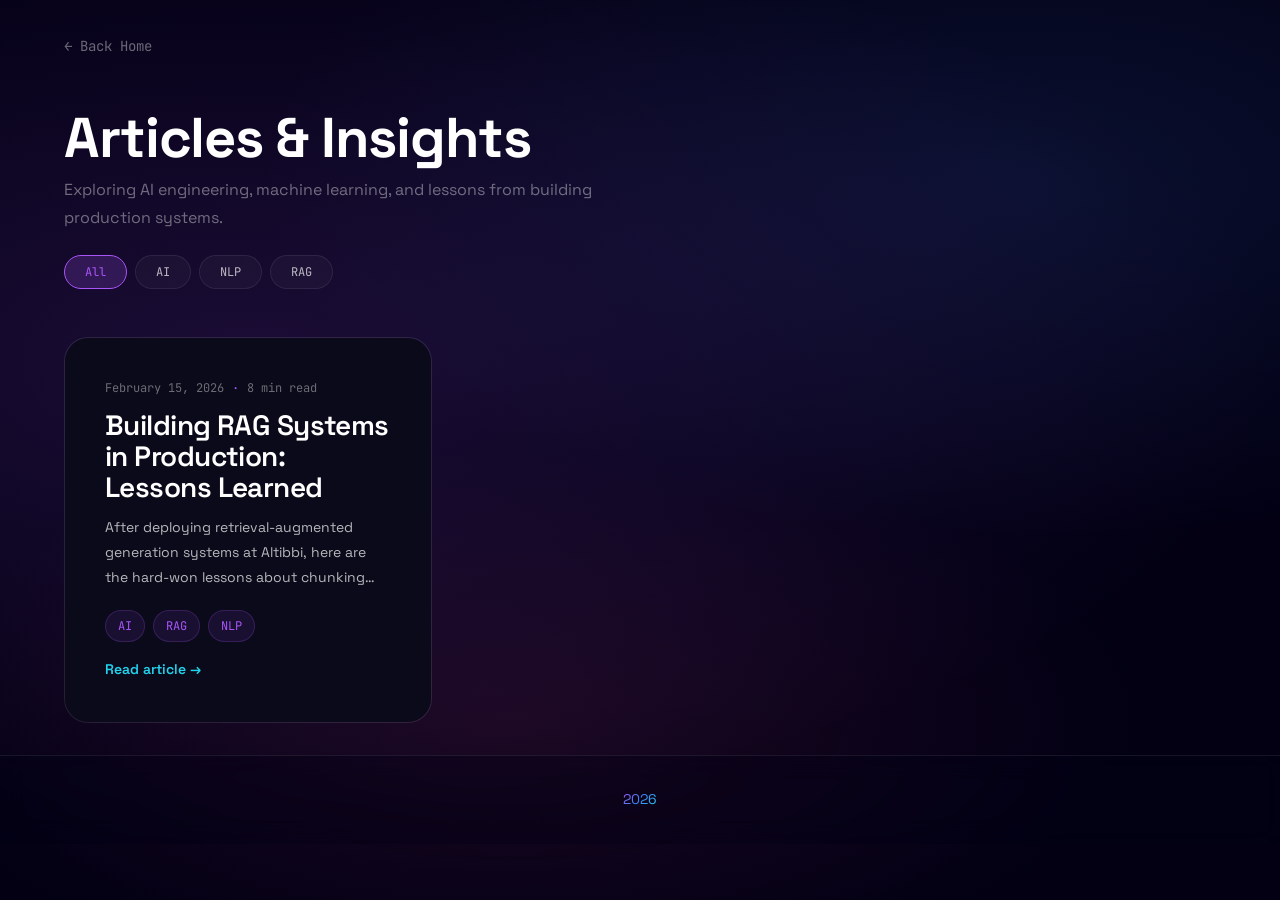
<file: blogs.html>
<!DOCTYPE html>
<html lang="en">
<head>
  <meta charset="UTF-8">
  <meta name="viewport" content="width=device-width, initial-scale=1.0">
  <meta name="description" content="Blog · Ezzaldeen Hamdan — Thoughts on AI engineering, machine learning, and software development.">
  <meta name="theme-color" content="#09090b">
  <title>Blog | Ezzaldeen Hamdan</title>
  <link rel="stylesheet" href="styles.css">
</head>
<body>
  <section id="particle-container"></section>

  <header style="visibility: hidden;">
  </header>

  <main>
    <section id="blog-hero">
      <div class="container">
                <a href="index.html" class="blog-back-link">&larr; Back Home</a>

        <h1 class="blog-page-title">Articles & Insights</h1>
        <p class="blog-page-subtitle">Exploring AI engineering, machine learning, and lessons from building production systems.</p>
        
        <div class="blog-filters" id="blog-filters">
          <button class="blog-filter-btn active" data-filter="all">All</button>
          <!-- Filter buttons populated by JS based on available tags -->
        </div>
      </div>
    </section>

    <section id="blog-listing">
      <div class="container">
        <div class="blog-grid" id="blog-grid">
          <!-- Blog cards populated by JS -->
        </div>
        <p class="blog-empty" id="blog-empty" style="display:none;">No articles found for this filter.</p>
      </div>
    </section>
  </main>

  <footer>
    <p><span id="year"></span></p>
  </footer>

  <script src="blog-data.js"></script>
  <script src="blog.js"></script>
  <script src="script.js"></script>
</body>
</html>
</file>
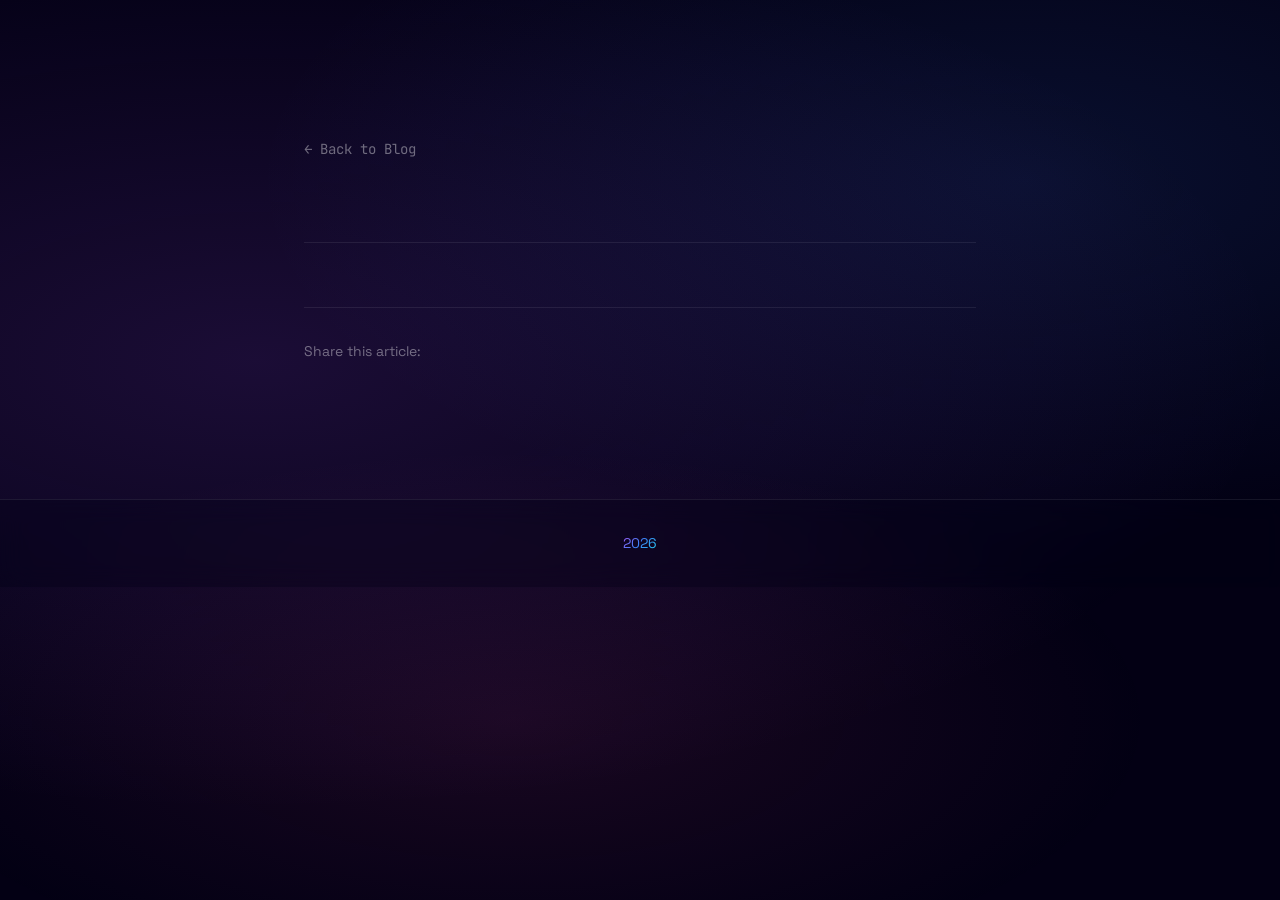
<file: blogs/blog.html>
<!DOCTYPE html>
<html lang="en">
<head>
  <meta charset="UTF-8">
  <meta name="viewport" content="width=device-width, initial-scale=1.0">
  <meta name="theme-color" content="#09090b">
  <title>Blog Post | Ezzaldeen Hamdan</title>
  <link rel="stylesheet" href="../styles.css">
</head>
<body>
  <main>
    <article id="blog-article">
      <div class="container blog-article-container">
        <a href="../blogs.html" class="blog-back-link">&larr; Back to Blog</a>

        <div class="blog-article-header" id="blog-article-header">
          <!-- Populated by JS: title, meta, tags -->
        </div>

        <div class="blog-article-body" id="blog-article-body">
          <!-- Populated by JS: content -->
        </div>

        <div class="blog-article-footer">
          <div class="blog-share">
            <span class="blog-share-label">Share this article:</span>
            <div class="blog-share-links" id="blog-share-links">
              <!-- Populated by JS -->
            </div>
          </div>
        </div>
      </div>
    </article>
  </main>

  <footer>
    <p><span id="year"></span></p>
  </footer>

  <script src="../blog.js"></script>
  <script src="../script.js"></script>
</body>
</html>
</file>
<file: styles.css>
@import url('https://fonts.googleapis.com/css2?family=Space+Grotesk:wght@300;400;500;600;700&family=JetBrains+Mono:wght@400;500&display=swap');

:root {
  --color-void: #030014;
  --color-deep: #0a0a1a;
  --color-surface: rgba(15, 15, 35, 0.6);
  --color-glass: rgba(255, 255, 255, 0.03);
  --color-glass-border: rgba(255, 255, 255, 0.08);
  --neon-purple: #a855f7;
  --neon-blue: #3b82f6;
  --neon-cyan: #22d3ee;
  --neon-pink: #ec4899;
  --neon-green: #10b981;
  --gradient-hero: linear-gradient(135deg, var(--neon-purple), var(--neon-blue), var(--neon-cyan));
  --gradient-card: linear-gradient(135deg, rgba(168, 85, 247, 0.1), rgba(59, 130, 246, 0.1));
  --gradient-glow: radial-gradient(circle at center, rgba(168, 85, 247, 0.3), transparent 70%);
  --text-primary: #ffffff;
  --text-secondary: rgba(255, 255, 255, 0.7);
  --text-muted: rgba(255, 255, 255, 0.4);
  --font-main: 'Space Grotesk', -apple-system, sans-serif;
  --font-mono: 'JetBrains Mono', monospace;
  --text-hero: clamp(2.5rem, 10vw, 6rem);
  --text-xl: clamp(2rem, 5vw, 3.5rem);
  --text-lg: clamp(1.25rem, 3vw, 1.75rem);
  --text-base: 1rem;
  --text-sm: 0.875rem;
  --text-xs: 0.75rem;
  --section-padding: clamp(5rem, 15vh, 10rem);
  --container-width: 1400px;
  --gap: clamp(1rem, 3vw, 2rem);
}

*,
*::before,
*::after {
  box-sizing: border-box;
  margin: 0;
  padding: 0;
}

html {
  scroll-behavior: smooth;
  scroll-padding-top: 120px;
}

body {
  font-family: var(--font-main);
  font-size: var(--text-base);
  line-height: 1.7;
  color: var(--text-primary);
  background: var(--color-void);
  overflow-x: hidden;
  cursor: default;
}

::selection {
  background: var(--neon-purple);
  color: white;
}

::-webkit-scrollbar {
  width: 8px;
}

::-webkit-scrollbar-track {
  background: var(--color-void);
}

::-webkit-scrollbar-thumb {
  background: linear-gradient(var(--neon-purple), var(--neon-blue));
  border-radius: 10px;
}

body::before {
  content: '';
  position: fixed;
  top: 0;
  left: 0;
  width: 100%;
  height: 100%;
  background: 
    radial-gradient(ellipse 80% 50% at 20% 40%, rgba(168, 85, 247, 0.15), transparent),
    radial-gradient(ellipse 60% 40% at 80% 20%, rgba(59, 130, 246, 0.12), transparent),
    radial-gradient(ellipse 50% 30% at 40% 80%, rgba(236, 72, 153, 0.1), transparent);
  pointer-events: none;
  z-index: -1;
  animation: nebula 20s ease-in-out infinite alternate;
}

@keyframes nebula {
  0% { opacity: 1; transform: scale(1) rotate(0deg); }
  100% { opacity: 0.8; transform: scale(1.1) rotate(3deg); }
}

#particle-container {
  position: fixed;
  top: 0;
  left: 0;
  width: 100%;
  height: 100%;
  z-index: -1;
  pointer-events: none;
}

.spanParticle {
  position: absolute;
  width: 4px;
  height: 4px;
  background: white;
  border-radius: 50%;
  box-shadow: 0 0 0 4px rgba(255, 255, 255, 0.1),
              0 0 0 8px rgba(255, 255, 255, 0.1), 
              0 0 20px rgba(255, 255, 255, 1);
  opacity: 0;
  z-index: 1;
  will-change: transform, opacity;
}

.spanParticle::before {
  content: "";
  position: absolute;
  top: 50%;
  transform: translateY(-50%);
  width: 300px;
  height: 1px;
  background: linear-gradient(90deg, currentColor, transparent);
}

@keyframes animateParticle {
  0% {
    transform: rotate(315deg) translateX(0);
    opacity: 0;
  }
  15% { opacity: 0.2; }
  25% { opacity: 0.5; }
  40% { opacity: 1; }
  65% { opacity: 0.5; }
  75% { opacity: 0.2; }
  85% { opacity: 0; }
  100% {
    transform: rotate(315deg) translateX(-1000px);
  }
}

h1, h2, h3, h4, h5, h6 {
  font-weight: 600;
  line-height: 1.1;
  letter-spacing: -0.02em;
}

a {
  color: inherit;
  text-decoration: none;
  transition: all 0.3s cubic-bezier(0.4, 0, 0.2, 1);
}

ul { list-style: none; }
img { display: block; max-width: 100%; }

.container {
  width: 100%;
  max-width: var(--container-width);
  margin: 0 auto;
  padding: 0 clamp(1.5rem, 5vw, 4rem);
}

section {
  position: relative;
  padding: var(--section-padding) 0;
}

header {
  position: fixed;
  top: 0;
  left: 0;
  right: 0;
  z-index: 1000;
  padding: 1.5rem 0;
  transition: padding 0.5s cubic-bezier(0.4, 0, 0.2, 1);
}

header::before {
  content: '';
  position: absolute;
  top: 0;
  left: 0;
  right: 0;
  bottom: 0;
  background: rgba(3, 0, 20, 0.3);
  backdrop-filter: blur(12px);
  -webkit-backdrop-filter: blur(12px);
  border-bottom: 1px solid var(--color-glass-border);
  opacity: 0;
  z-index: -1;
  transition: all 0.5s cubic-bezier(0.4, 0, 0.2, 1);
}

header.scrolled {
  padding: 1rem 0;
}

header.scrolled::before {
  opacity: 1;
}

nav {
  max-width: var(--container-width);
  margin: 0 auto;
  padding: 0 clamp(1.5rem, 5vw, 4rem);
  display: flex;
  justify-content: center;
  gap: 3rem;
}

.nav-link {
  position: relative;
  font-size: var(--text-sm);
  font-weight: 500;
  color: var(--text-secondary);
  padding: 0.5rem 0;
  overflow: hidden;
}

.nav-link::before {
  content: '';
  position: absolute;
  bottom: 0;
  left: 50%;
  width: 0;
  height: 2px;
  background: var(--gradient-hero);
  transition: all 0.4s cubic-bezier(0.4, 0, 0.2, 1);
  transform: translateX(-50%);
}

.nav-link:hover,
.nav-link.active {
  color: var(--text-primary);
}

.nav-link:hover::before,
.nav-link.active::before {
  width: 100%;
}

.nav-link::after {
  content: attr(data-text);
  position: absolute;
  top: 0;
  left: 0;
  width: 100%;
  padding: 0.5rem 0;
  background: var(--gradient-hero);
  -webkit-background-clip: text;
  background-clip: text;
  -webkit-text-fill-color: transparent;
  clip-path: inset(100% 0 0 0);
  transition: clip-path 0.4s cubic-bezier(0.4, 0, 0.2, 1);
}

.nav-link:hover::after {
  clip-path: inset(0 0 0 0);
}

main {
  position: relative;
}

#hero {
  min-height: 100vh;
  display: flex;
  align-items: center;
  justify-content: center;
  position: relative;
  overflow: hidden;
}

#hero::before {
  content: '';
  position: absolute;
  width: 600px;
  height: 600px;
  border-radius: 50%;
  background: radial-gradient(circle, rgba(168, 85, 247, 0.4), transparent 70%);
  top: 10%;
  left: -10%;
  filter: blur(60px);
  animation: float 8s ease-in-out infinite;
}

#hero::after {
  content: '';
  position: absolute;
  width: 500px;
  height: 500px;
  border-radius: 50%;
  background: radial-gradient(circle, rgba(59, 130, 246, 0.3), transparent 70%);
  bottom: 10%;
  right: -5%;
  filter: blur(60px);
  animation: float 10s ease-in-out infinite reverse;
}

@keyframes float {
  0%, 100% { transform: translate(0, 0) scale(1); }
  33% { transform: translate(30px, -30px) scale(1.05); }
  66% { transform: translate(-20px, 20px) scale(0.95); }
}

.hero-content {
  position: relative;
  z-index: 1;
  text-align: center;
  max-width: 1000px;
  width: 100%;
  padding: 0 2rem;
}

.hero-name {
  font-size: var(--text-hero);
  font-weight: 700;
  background: var(--gradient-hero);
  -webkit-background-clip: text;
  background-clip: text;
  -webkit-text-fill-color: transparent;
  background-size: 200% auto;
  animation: gradient-shift 4s ease infinite;
  margin-bottom: 1rem;
  filter: drop-shadow(0 0 30px rgba(168, 85, 247, 0.3));
}

@keyframes gradient-shift {
  0%, 100% { background-position: 0% center; }
  50% { background-position: 100% center; }
}

.hero-title {
  font-size: var(--text-lg);
  font-weight: 400;
  color: var(--text-secondary);
  margin-bottom: 0.5rem;
  letter-spacing: 0.1em;
  text-transform: uppercase;
}

.hero-tagline {
  font-size: var(--text-base);
  color: var(--text-muted);
  max-width: 700px;
  margin: 0 auto 3rem;
}

.hero-meta {
  display: flex;
  align-items: center;
  justify-content: center;
  gap: 1.5rem;
  flex-wrap: wrap;
  margin-bottom: 4rem;
}

.location {
  font-size: var(--text-sm);
  color: var(--text-muted);
  display: flex;
  align-items: center;
  gap: 0.5rem;
}

.location::before {
  content: '📍';
  font-size: 1rem;
}

.meta-divider {
  width: 1px;
  height: 24px;
  background: linear-gradient(transparent, var(--text-muted), transparent);
}

.btn {
  display: inline-flex;
  align-items: center;
  gap: 0.75rem;
  padding: 0.875rem 2rem;
  font-size: var(--text-sm);
  font-weight: 600;
  border-radius: 100px;
  position: relative;
  overflow: hidden;
  transition: all 0.4s cubic-bezier(0.4, 0, 0.2, 1);
}

.btn::before {
  content: '';
  position: absolute;
  inset: 0;
  background: var(--gradient-hero);
  opacity: 0;
  transition: opacity 0.4s;
}

.btn-primary {
  background: var(--gradient-hero);
  color: white;
  box-shadow: 0 0 30px rgba(168, 85, 247, 0.4);
}

.btn-primary:hover {
  transform: translateY(-3px) scale(1.02);
  box-shadow: 0 0 50px rgba(168, 85, 247, 0.6);
}

.btn-secondary {
  background: var(--color-glass);
  border: 1px solid var(--color-glass-border);
  color: var(--text-primary);
  backdrop-filter: blur(10px);
}

.btn-secondary:hover {
  background: rgba(255, 255, 255, 0.1);
  border-color: var(--neon-purple);
  transform: translateY(-3px);
  box-shadow: 0 0 30px rgba(168, 85, 247, 0.2);
}

.btn .icon {
  width: 18px;
  height: 18px;
  filter: invert(1);
}

.hero-cards-wrapper {
  width: 100%;
  display: flex;
  justify-content: center;
}

.highlights {
  display: grid;
  grid-template-columns: repeat(3, 1fr);
  gap: 1.5rem;
  width: 100%;
  max-width: 800px;
  margin: 0 auto;
}

.highlight-card h3 {
  position: relative;
  font-size: var(--text-sm);
  font-weight: 600;
  margin-bottom: 0.5rem;
  color: var(--text-primary);
}

.highlight-card:hover h3 {
  background: var(--gradient-hero);
  -webkit-background-clip: text;
  background-clip: text;
  -webkit-text-fill-color: transparent;
}

.highlight-card p {
  position: relative;
  font-size: var(--text-xs);
  color: var(--text-muted);
}

.section-label {
  display: inline-block;
  font-family: var(--font-mono);
  font-size: var(--text-xs);
  font-weight: 500;
  text-transform: uppercase;
  letter-spacing: 0.2em;
  background: var(--gradient-hero);
  -webkit-background-clip: text;
  background-clip: text;
  -webkit-text-fill-color: transparent;
  margin-bottom: 1rem;
  position: relative;
  padding-left: 2rem;
}

.section-label::before {
  content: '';
  position: absolute;
  left: 0;
  top: 50%;
  width: 1.25rem;
  height: 2px;
  background: var(--gradient-hero);
  transform: translateY(-50%);
}

.section-title {
  font-size: var(--text-xl);
  font-weight: 700;
  margin-bottom: 4rem;
  color: var(--text-primary);
}

#experience {
  position: relative;
}

#experience::before {
  content: '';
  position: absolute;
  left: 50%;
  top: 120px;
  bottom: 0;
  width: 2px;
  background: linear-gradient(
    180deg,
    transparent 0%,
    rgba(168, 85, 247, 0.6) 15%,
    rgba(59, 130, 246, 0.6) 50%,
    transparent 100%
  );
  transform: translateX(-50%);
  box-shadow: 0 0 15px rgba(168, 85, 247, 0.3);
}

.experience-list {
  display: flex;
  flex-direction: column;
  gap: 2rem;
  position: relative;
  max-width: 900px;
  width: 100%;
  margin: 0 auto;
}

.experience-card {
  display: flex;
  flex-direction: column;
}

.experience-content {
  display: none;
}

.experience-header {
  display: flex;
  justify-content: space-between;
  align-items: flex-start;
  gap: 1rem;
  margin-bottom: 0.5rem;
  flex-wrap: wrap;
}

.card-top-section {
  display: flex;
  gap: 2rem;
  align-items: flex-start;
}

.card-header-info {
  flex: 1;
}

.experience-card .achievements,
.education-primary .edu-highlights {
  margin-top: 1.5rem;
  width: 100%;
}

.experience-card h3 {
  font-size: var(--text-lg);
  font-weight: 600;
  color: var(--text-primary);
}

.experience-company {
  font-size: var(--text-base);
  color: var(--text-secondary);
  margin-top: 0.25rem;
  font-weight: 500;
}

.experience-period {
  font-family: var(--font-mono);
  font-size: var(--text-xs);
  color: var(--text-muted);
  padding: 0.5rem 1rem;
  background: var(--color-glass);
  border: 1px solid var(--color-glass-border);
  border-radius: 100px;
}

.tech-tags {
  display: flex;
  flex-wrap: wrap;
  gap: 0.5rem;
  margin-bottom: 1.5rem;
}

.tech-tag {
  font-family: var(--font-mono);
  font-size: var(--text-xs);
  padding: 0.4rem 0.875rem;
  background: rgba(168, 85, 247, 0.1);
  border: 1px solid rgba(168, 85, 247, 0.2);
  border-radius: 100px;
  color: var(--neon-purple);
  transition: all 0.3s;
}

.tech-tag:hover {
  background: rgba(168, 85, 247, 0.2);
  box-shadow: 0 0 20px rgba(168, 85, 247, 0.3);
}

.achievements {
  display: flex;
  flex-direction: column;
  gap: 0.75rem;
}

.experience-description {
  margin-top: 1.5rem;
  width: 100%;
  font-size: var(--text-sm);
  color: var(--text-secondary);
  line-height: 1.7;
  text-align: justify;
}

.achievements li {
  position: relative;
  padding-left: 1.5rem;
  font-size: var(--text-sm);
  color: var(--text-secondary);
}

.achievements li::before {
  content: '→';
  position: absolute;
  left: 0;
  color: var(--neon-purple);
  font-weight: bold;
}

#projects {
  position: relative;
}

.projects-carousel {
  position: relative;
}

.carousel-controls {
  position: absolute;
  top: -5rem;
  right: 0;
  display: flex;
  gap: 0.75rem;
}

.carousel-btn {
  width: 44px;
  height: 44px;
  display: grid;
  place-items: center;
  border-radius: 12px;
  background: var(--color-glass);
  border: 1px solid var(--color-glass-border);
  color: var(--text-primary);
  font-size: 1.5rem;
  transition: all 0.3s;
  cursor: pointer;
}

.carousel-btn:hover {
  background: rgba(255, 255, 255, 0.1);
  border-color: rgba(168, 85, 247, 0.4);
  box-shadow: 0 0 20px rgba(168, 85, 247, 0.2);
  transform: translateY(-2px);
}

.carousel-track {
  display: flex;
  gap: 2rem;
  overflow-x: auto;
  scroll-snap-type: x mandatory;
  padding: 3rem 1rem;
  scrollbar-width: none;
}

.carousel-track::-webkit-scrollbar {
  display: none;
}

.project-card,
.experience-card,
.education-primary {
  position: relative;
  padding: 2.5rem;
  background: var(--color-glass);
  backdrop-filter: blur(20px);
  -webkit-backdrop-filter: blur(20px);
  border: 1px solid var(--color-glass-border);
  border-radius: 24px;
  overflow: visible;
  transition: all 0.5s cubic-bezier(0.4, 0, 0.2, 1);
}

.project-card {
  display: flex;
  flex-direction: column;
  scroll-snap-align: start;
  flex: 0 0 calc((100% - 4rem) / 3);
}

.project-badge {
  position: absolute;
  top: 0;
  right: 1.5rem;
  transform: translateY(-50%);
  display: inline-flex;
  align-items: center;
  gap: 0.5rem;
  padding: 0.4rem 0.75rem;
  border-radius: 999px;
  background: rgba(3, 0, 20, 0.7);
  border: 1px solid rgba(168, 85, 247, 0.3);
  font-family: var(--font-mono);
  font-size: var(--text-xs);
  color: var(--text-primary);
  backdrop-filter: blur(10px);
  -webkit-backdrop-filter: blur(10px);
  box-shadow: 0 0 20px rgba(168, 85, 247, 0.2);
  z-index: 2;
}

.project-badge img {
  width: 20px;
  height: 20px;
  object-fit: contain;
}

.project-card::before,
.experience-card::before,
.education-primary::before {
  content: '';
  position: absolute;
  inset: -2px;
  background: var(--gradient-hero);
  border-radius: 26px;
  opacity: 0;
  z-index: -1;
  transition: opacity 0.5s;
}

.project-card::after,
.experience-card::after,
.education-primary::after {
  content: '';
  position: absolute;
  inset: 0;
  background: var(--color-deep);
  border-radius: 24px;
  z-index: -1;
}

.project-card:hover,
.experience-card:hover,
.education-primary:hover {
  transform: translateY(-5px) rotateX(2deg);
  box-shadow: 0 20px 40px -10px rgba(168, 85, 247, 0.3);
}

.project-card:hover::before,
.experience-card:hover::before,
.education-primary:hover::before {
  opacity: 1;
  animation: rotate-gradient 3s linear infinite;
}

@keyframes rotate-gradient {
  0% { filter: hue-rotate(0deg); }
  100% { filter: hue-rotate(360deg); }
}

.project-header {
  display: flex;
  justify-content: space-between;
  align-items: flex-start;
  gap: 1rem;
  margin-bottom: 1rem;
}

.project-card h3 {
  font-size: var(--text-lg);
  font-weight: 600;
  color: var(--text-primary);
  transition: all 0.3s;
}

.project-card:hover h3,
.experience-card:hover h3,
.education-primary:hover h3 {
  background: var(--gradient-hero);
  -webkit-background-clip: text;
  background-clip: text;
  -webkit-text-fill-color: transparent;
}

.project-links {
  display: flex;
  gap: 0.5rem;
}

.project-link {
  width: 40px;
  height: 40px;
  display: flex;
  align-items: center;
  justify-content: center;
  background: var(--color-glass);
  border: 1px solid var(--color-glass-border);
  border-radius: 12px;
  transition: all 0.3s;
}

.project-link:hover {
  background: var(--neon-purple);
  border-color: var(--neon-purple);
  transform: scale(1.1);
  box-shadow: 0 0 20px rgba(168, 85, 247, 0.5);
}

.project-link img {
  width: 18px;
  height: 18px;
  filter: invert(1);
}

.project-description {
  font-size: var(--text-sm);
  color: var(--text-secondary);
  flex: 1;
  margin-bottom: 1.5rem;
  line-height: 1.8;
}

.tech-stack {
  display: flex;
  flex-wrap: wrap;
  gap: 0.5rem;
}

.tech-stack span {
  font-family: var(--font-mono);
  font-size: var(--text-xs);
  padding: 0.4rem 0.75rem;
  background: rgba(59, 130, 246, 0.1);
  border: 1px solid rgba(59, 130, 246, 0.2);
  border-radius: 6px;
  color: var(--neon-blue);
}

#education {
  position: relative;
}

.education-layout {
  display: flex;
  flex-direction: column;
  gap: 3rem;
}

.education-primary {
  display: flex;
  flex-direction: column;
  position: relative;
  max-width: 900px;
  width: 100%;
  margin: 0 auto;
}

.edu-icon {
  font-size: 4rem;
  line-height: 1;
  filter: drop-shadow(0 0 20px rgba(168, 85, 247, 0.5));
}

.company-logo {
  width: 80px;
  height: 80px;
  object-fit: contain;
  filter: drop-shadow(0 0 10px rgba(168, 85, 247, 0.3));
  border-radius: 8px;
}

.edu-content {
  flex: 1;
}

.edu-content h3 {
  font-size: var(--text-lg);
  font-weight: 600;
  margin-bottom: 0.5rem;
}

.edu-institution {
  font-size: var(--text-base);
  color: var(--text-secondary);
  margin-top: 0.25rem;
  font-weight: 500;
}

.edu-meta {
  display: flex;
  gap: 0.75rem;
  flex-wrap: wrap;
  margin-bottom: 1.5rem;
}

.edu-badge {
  font-family: var(--font-mono);
  font-size: var(--text-xs);
  padding: 0.5rem 1rem;
  background: var(--color-glass);
  border: 1px solid var(--color-glass-border);
  border-radius: 100px;
  color: var(--text-secondary);
}

.edu-badge.highlight {
  background: linear-gradient(135deg, rgba(16, 185, 129, 0.2), rgba(34, 211, 238, 0.2));
  border-color: rgba(16, 185, 129, 0.3);
  color: var(--neon-green);
  font-weight: 600;
}

.edu-highlights {
  display: flex;
  flex-direction: column;
  gap: 0.5rem;
}

.edu-highlights li {
  position: relative;
  padding-left: 1.5rem;
  font-size: var(--text-sm);
  color: var(--text-secondary);
}

.edu-highlights li::before {
  content: '→';
  position: absolute;
  left: 0;
  color: var(--neon-purple);
  font-weight: bold;
}

.certifications-section {
  padding: 0 1rem;
}

.certifications-label {
  display: inline-block;
  font-family: var(--font-mono);
  font-size: var(--text-xs);
  font-weight: 500;
  text-transform: uppercase;
  letter-spacing: 0.2em;
  background: var(--gradient-hero);
  -webkit-background-clip: text;
  background-clip: text;
  -webkit-text-fill-color: transparent;
  margin-bottom: 1.5rem;
  position: relative;
}

.certifications-grid {
  display: grid;
  grid-template-columns: repeat(4, 1fr);
  gap: 1rem;
}

.cert-card,
.highlight-card {
  padding: 1.5rem;
  background: var(--color-glass);
  backdrop-filter: blur(20px);
  -webkit-backdrop-filter: blur(20px);
  border: 1px solid var(--color-glass-border);
  border-radius: 16px;
  transition: all 0.4s cubic-bezier(0.4, 0, 0.2, 1);
  position: relative;
  overflow: hidden;
}

.cert-card::before,
.highlight-card::before {
  content: '';
  position: absolute;
  top: 0;
  left: 0;
  right: 0;
  height: 3px;
  background: var(--gradient-hero);
  transform: scaleX(0);
  transform-origin: left;
  transition: transform 0.4s;
}

.cert-card:hover,
.highlight-card:hover {
  transform: translateY(-5px);
  border-color: rgba(168, 85, 247, 0.3);
}

.cert-card:hover::before,
.highlight-card:hover::before {
  transform: scaleX(1);
}

.cert-header {
  display: flex;
  justify-content: space-between;
  align-items: center;
  gap: 1rem;
}

.cert-card h4 {
  font-size: var(--text-sm);
  font-weight: 600;
  color: var(--text-primary);
  line-height: 1.2;
  margin: 0;
}

.cert-card:hover h4 {
  background: var(--gradient-hero);
  -webkit-background-clip: text;
  background-clip: text;
  -webkit-text-fill-color: transparent;
}

.cert-issuer {
  font-size: var(--text-xs);
  color: var(--text-muted);
  margin-bottom: 0.5rem;
  margin-top: -0.25rem;
}

.cert-year {
  font-family: var(--font-mono);
  font-size: var(--text-xs);
  color: var(--text-muted);
  padding: 0.25rem 0.75rem;
  background: var(--color-glass);
  border: 1px solid var(--color-glass-border);
  border-radius: 100px;
}

.cert-description {
  font-size: var(--text-xs);
  color: var(--text-secondary);
  margin-top: 0.5rem;
  line-height: 1.5;
  display: -webkit-box;
  -webkit-line-clamp: 2;
  -webkit-box-orient: vertical;
  overflow: hidden;
}

#cta {
  position: relative;
  padding: var(--section-padding) 0;
  overflow: hidden;
}

.cta-content {
  position: relative;
  text-align: center;
  max-width: 700px;
  margin: 0 auto;
  padding: 4rem;
  background: var(--color-glass);
  backdrop-filter: blur(30px);
  -webkit-backdrop-filter: blur(30px);
  border: 1px solid var(--color-glass-border);
  border-radius: 32px;
}

.cta-content h2 {
  font-size: var(--text-xl);
  font-weight: 700;
  background: var(--gradient-hero);
  -webkit-background-clip: text;
  background-clip: text;
  -webkit-text-fill-color: transparent;
  margin-bottom: 1rem;
}

.cta-content > p {
  font-size: var(--text-base);
  color: var(--text-secondary);
  margin-bottom: 2.5rem;
}

.cta-links {
  display: flex;
  justify-content: center;
  gap: 1rem;
}

.cta-btn {
  display: inline-flex;
  align-items: center;
  gap: 0.75rem;
  padding: 1rem 1rem;
  font-size: var(--text-sm);
  font-weight: 600;
  border-radius: 100px;
  background: var(--color-glass);
  border: 1px solid var(--color-glass-border);
  transition: all 0.4s cubic-bezier(0.4, 0, 0.2, 1);
}

.cta-btn:hover {
  background: rgba(255, 255, 255, 0.1);
  transform: translateY(-3px);
  box-shadow: 0 20px 40px -10px rgba(0, 0, 0, 0.5);
}

.cta-btn.primary {
  background: var(--gradient-hero);
  border: none;
  color: white;
  box-shadow: 0 0 40px rgba(168, 85, 247, 0.4);
}

.cta-btn.primary:hover {
  box-shadow: 0 0 60px rgba(168, 85, 247, 0.6);
  transform: translateY(-5px) scale(1.02);
}

.cta-btn img {
  width: 18px;
  height: 18px;
  filter: invert(1);
}

footer {
  padding: 2rem;
  text-align: center;
  border-top: 1px solid var(--color-glass-border);
  background: rgba(3, 0, 20, 0.3);
  backdrop-filter: blur(12px);
  -webkit-backdrop-filter: blur(12px);
}

footer p {
  font-size: var(--text-sm);
  color: var(--text-muted);
}

footer span {
  background: var(--gradient-hero);
  -webkit-background-clip: text;
  background-clip: text;
  -webkit-text-fill-color: transparent;
}

.fade-in {
  opacity: 0;
  transform: translateY(40px);
  transition: opacity 0.8s cubic-bezier(0.4, 0, 0.2, 1), transform 0.8s cubic-bezier(0.4, 0, 0.2, 1);
  transition-delay: 0s;
}

.fade-in.visible {
  opacity: 1;
  transform: translateY(0);
}

/* ──────────────────────────────────────
   Blog — Listing Page
   ────────────────────────────────────── */
/*

/* Simplified blog header (blogs.html only) */
.blog-header {
  position: relative;
  padding: 1.5rem 0;
}

.blog-header::before {
  display: none;
}

.blog-nav {
  max-width: var(--container-width);
  margin: 0 auto;
  padding: 0 clamp(1.5rem, 5vw, 4rem);
  display: flex;
  justify-content: flex-start;
}

#blog-hero {
  padding-top: 2rem;
  padding-bottom: 1.5rem;
}

.blog-page-title {
  font-size: var(--text-xl);
  font-weight: 700;
  color: var(--text-primary);
  margin-bottom: 0.5rem;
}

.blog-page-subtitle {
  font-size: var(--text-base);
  color: var(--text-muted);
  max-width: 600px;
  margin-bottom: 1.5rem;
}

/* Filters */
.blog-filters {
  display: flex;
  flex-wrap: wrap;
  gap: 0.5rem;
  margin-bottom: 1rem;
}

.blog-filter-btn {
  font-family: var(--font-mono);
  font-size: var(--text-xs);
  padding: 0.5rem 1.25rem;
  border-radius: 100px;
  border: 1px solid var(--color-glass-border);
  background: var(--color-glass);
  color: var(--text-secondary);
  cursor: pointer;
  transition: all 0.3s;
}

.blog-filter-btn:hover {
  border-color: rgba(168, 85, 247, 0.4);
  color: var(--text-primary);
}

.blog-filter-btn.active {
  background: rgba(168, 85, 247, 0.2);
  border-color: var(--neon-purple);
  color: var(--neon-purple);
}

/* Blog Grid */
#blog-listing {
  padding-top: 0.5rem;
  padding-bottom: 2rem;
}

.blog-grid {
  display: grid;
  grid-template-columns: repeat(auto-fill, minmax(340px, 1fr));
  gap: 1.5rem;
}

.blog-preview-grid {
  display: grid;
  grid-template-columns: repeat(3, 1fr);
  gap: 2rem;
}

.blog-empty {
  text-align: center;
  color: var(--text-muted);
  font-size: var(--text-base);
  padding: 4rem 0;
}

/* Blog Card — Styled like Project Cards */
.blog-card {
  display: flex;
  flex-direction: column;
  position: relative;
  padding: 2.5rem;
  background: var(--color-glass);
  backdrop-filter: blur(20px);
  -webkit-backdrop-filter: blur(20px);
  border: 1px solid var(--color-glass-border);
  border-radius: 24px;
  overflow: visible;
  transition: all 0.5s cubic-bezier(0.4, 0, 0.2, 1);
  text-decoration: none;
}

.blog-card::before {
  content: '';
  position: absolute;
  inset: -2px;
  background: var(--gradient-hero);
  border-radius: 26px;
  opacity: 0;
  z-index: -1;
  transition: opacity 0.5s;
}

.blog-card::after {
  content: '';
  position: absolute;
  inset: 0;
  background: var(--color-deep);
  border-radius: 24px;
  z-index: -1;
}

.blog-card:hover {
  transform: translateY(-5px) rotateX(2deg);
  box-shadow: 0 20px 40px -10px rgba(168, 85, 247, 0.3);
}

.blog-card:hover::before {
  opacity: 1;
  animation: rotate-gradient 3s linear infinite;
}

.blog-card-inner {
  display: flex;
  flex-direction: column;
  height: 100%;
}

.blog-card-meta {
  font-family: var(--font-mono);
  font-size: var(--text-xs);
  color: var(--text-muted);
  display: flex;
  align-items: center;
  gap: 0.5rem;
  margin-bottom: 0.75rem;
}

.blog-card-dot {
  color: var(--neon-purple);
}

.blog-card-title {
  font-size: var(--text-lg);
  font-weight: 600;
  color: var(--text-primary);
  margin-bottom: 0.75rem;
  transition: all 0.3s;
}

.blog-card:hover .blog-card-title {
  background: var(--gradient-hero);
  -webkit-background-clip: text;
  background-clip: text;
  -webkit-text-fill-color: transparent;
}

.blog-card-excerpt {
  font-size: var(--text-sm);
  color: var(--text-secondary);
  line-height: 1.8;
  flex: 1;
  margin-bottom: 1.25rem;
  display: -webkit-box;
  -webkit-line-clamp: 3;
  -webkit-box-orient: vertical;
  overflow: hidden;
}

.blog-card-tags {
  display: flex;
  flex-wrap: wrap;
  gap: 0.5rem;
  margin-bottom: 1rem;
}

.blog-tag {
  font-family: var(--font-mono);
  font-size: var(--text-xs);
  padding: 0.3rem 0.75rem;
  background: rgba(168, 85, 247, 0.1);
  border: 1px solid rgba(168, 85, 247, 0.2);
  border-radius: 100px;
  color: var(--neon-purple);
}

.blog-card-read {
  font-size: var(--text-sm);
  font-weight: 600;
  color: var(--neon-cyan);
  transition: color 0.3s;
}

.blog-card:hover .blog-card-read {
  color: var(--text-primary);
}

/* Blog Preview CTA (homepage) */
.blog-preview-cta {
  text-align: center;
  margin-top: 3rem;
}

/* ──────────────────────────────────────
   Blog — Single Article
   ────────────────────────────────────── */

#blog-article {
  padding-top: calc(var(--section-padding));
  padding-bottom: var(--section-padding);
}

.blog-article-container {
  max-width: 800px;
  margin: 0 auto;
}

.blog-back-link {
  display: inline-flex;
  align-items: center;
  gap: 0.5rem;
  font-family: var(--font-mono);
  font-size: var(--text-sm);
  color: var(--text-muted);
  margin-bottom: 3rem;
  transition: color 0.3s;
}

.blog-back-link:hover {
  color: var(--neon-cyan);
}

.blog-article-header {
  margin-bottom: 3rem;
  padding-bottom: 2rem;
  border-bottom: 1px solid var(--color-glass-border);
}

.blog-article-tags {
  display: flex;
  flex-wrap: wrap;
  gap: 0.5rem;
  margin-bottom: 1.25rem;
}

.blog-article-title {
  font-size: var(--text-xl);
  font-weight: 700;
  color: var(--text-primary);
  margin-bottom: 1.25rem;
  line-height: 1.2;
}

.blog-article-meta {
  font-family: var(--font-mono);
  font-size: var(--text-sm);
  color: var(--text-muted);
  display: flex;
  align-items: center;
  gap: 0.5rem;
}

/* Article Body Typography */
.blog-article-body {
  font-size: var(--text-base);
  color: var(--text-secondary);
  line-height: 1.9;
}

.blog-article-body .blog-lead {
  font-size: 1.15rem;
  color: var(--text-primary);
  line-height: 1.8;
  margin-bottom: 2rem;
}

.blog-article-body h2 {
  font-size: var(--text-lg);
  color: var(--text-primary);
  margin: 2.5rem 0 1rem;
}

.blog-article-body h3 {
  font-size: 1.15rem;
  color: var(--text-primary);
  margin: 2rem 0 0.75rem;
}

.blog-article-body p {
  margin-bottom: 1.25rem;
}

.blog-article-body a {
  color: var(--neon-cyan);
  text-decoration: underline;
  text-underline-offset: 3px;
}

.blog-article-body a:hover {
  color: var(--neon-purple);
}

.blog-article-body ul,
.blog-article-body ol {
  margin: 1rem 0 1.5rem 1.5rem;
  display: flex;
  flex-direction: column;
  gap: 0.5rem;
}

.blog-article-body ul {
  list-style: none;
}

.blog-article-body ul li {
  position: relative;
  padding-left: 1.5rem;
}

.blog-article-body ul li::before {
  content: '→';
  position: absolute;
  left: 0;
  color: var(--neon-purple);
  font-weight: bold;
}

.blog-article-body ol {
  list-style: decimal;
  padding-left: 1.5rem;
}

.blog-article-body ol li {
  padding-left: 0.5rem;
}

.blog-article-body ol li::marker {
  color: var(--neon-purple);
  font-weight: 600;
}

.blog-article-body strong {
  color: var(--text-primary);
  font-weight: 600;
}

.blog-article-body em {
  color: var(--text-primary);
  font-style: italic;
}

.blog-article-body pre {
  background: rgba(15, 15, 35, 0.8);
  border: 1px solid var(--color-glass-border);
  border-radius: 12px;
  padding: 1.5rem;
  overflow-x: auto;
  margin: 1.5rem 0;
}

.blog-article-body code {
  font-family: var(--font-mono);
  font-size: var(--text-sm);
  color: var(--neon-cyan);
}

.blog-article-body pre code {
  color: var(--text-secondary);
}

.blog-article-body blockquote {
  border-left: 3px solid var(--neon-purple);
  padding: 1rem 1.5rem;
  margin: 1.5rem 0;
  background: rgba(168, 85, 247, 0.05);
  border-radius: 0 12px 12px 0;
  font-style: italic;
  color: var(--text-secondary);
}

.blog-article-body img {
  border-radius: 12px;
  margin: 1.5rem 0;
  border: 1px solid var(--color-glass-border);
}

/* Article Footer */
.blog-article-footer {
  margin-top: 4rem;
  padding-top: 2rem;
  border-top: 1px solid var(--color-glass-border);
  display: flex;
  justify-content: space-between;
  align-items: center;
  flex-wrap: wrap;
  gap: 1.5rem;
}

.blog-share {
  display: flex;
  align-items: center;
  gap: 1rem;
  flex-wrap: wrap;
}

.blog-share-label {
  font-size: var(--text-sm);
  color: var(--text-muted);
}

.blog-share-links {
  display: flex;
  gap: 0.5rem;
}

.blog-share-btn {
  display: inline-flex;
  align-items: center;
  gap: 0.5rem;
  padding: 0.5rem 1rem;
  font-family: var(--font-main);
  font-size: var(--text-xs);
  font-weight: 600;
  border-radius: 100px;
  background: var(--color-glass);
  border: 1px solid var(--color-glass-border);
  color: var(--text-secondary);
  cursor: pointer;
  transition: all 0.3s;
  text-decoration: none;
}

.blog-share-btn:hover {
  background: rgba(255, 255, 255, 0.1);
  border-color: rgba(168, 85, 247, 0.4);
  color: var(--text-primary);
}

.blog-share-btn .icon {
  width: 14px;
  height: 14px;
  filter: invert(1);
}
*/

@media (min-width: 1921px) {
  :root {
    --container-width: 1800px;
    --text-base: 1.25rem;
    --section-padding: 10rem 0;
  }

  .hero-content {
    max-width: 1200px;
  }

  .project-description, 
  .hero-tagline {
    max-width: 900px;
  }
}

@media (max-width: 1024px) {
  .project-card {
    flex: 0 0 calc((100% - 2rem) / 2);
  }
  
  .certifications-grid {
    grid-template-columns: repeat(2, 1fr);
  }
  
  .highlights {
    gap: 1rem;
  }
}

@media (max-width: 768px) {
  .card-top-section {
    flex-direction: column;
    align-items: center;
    gap: 1rem;
    text-align: center;
  }

  .carousel-controls {
    position: static;
    justify-content: center;
    margin-bottom: 1.5rem;
  }

  .project-card {
    flex: 0 0 100%;
  }

  nav {
    justify-content: center;
    flex-wrap: wrap;
    width: 100%;
    padding: 0 1.5rem;
    gap: 1rem 1.5rem;
    overflow-x: visible;
    mask-image: none;
    -webkit-mask-image: none;
  }
  
  nav::-webkit-scrollbar {
    display: none; 
  }

  .nav-link {
    font-size: var(--text-sm);
    white-space: normal;
    flex-shrink: 1;
    padding: 0.5rem 0;
  }
  
  .highlights {
    grid-template-columns: 1fr;
    max-width: 400px;
  }
  
  .hero-meta {
    flex-direction: column;
    gap: 1rem;
  }
  
  .meta-divider {
    display: none;
  }
  
  .education-primary,
  .experience-card {
    flex-direction: column;
    text-align: center;
    gap: 1.5rem;
  }

  .experience-header {
    flex-direction: column;
    align-items: center;
    gap: 0.5rem;
    text-align: center;
  }

  .edu-meta {
    justify-content: center;
  } 

  .tech-tags {
    justify-content: center;
  }
  
  .certifications-grid {
    grid-template-columns: 1fr;
  }
  
  .cta-links {
    flex-direction: column;
    align-items: center;
    width: 100%;
  }

  .cta-btn {
    width: 100%;
    justify-content: center;
  }
  
  .cta-content {
    padding: 2.5rem 1.5rem;
  }
  
  #experience::before {
    display: none;
  }

  /* Blog responsive */
  .blog-grid,
  .blog-preview-grid {
    grid-template-columns: 1fr;
  }

  .blog-card-inner {
    padding: 1.5rem;
  }

  .blog-article-footer {
    flex-direction: column;
    align-items: flex-start;
  }

  .blog-share {
    flex-direction: column;
    align-items: flex-start;
  }

  .blog-nav {
    padding: 0 1.5rem;
  }
}

@media (max-width: 480px) {
  nav {
    gap: 0.75rem 1.25rem;
  }

  .btn {
    width: 100%;
    justify-content: center;
    padding: 0.875rem 1.5rem;
  }
  
  .experience-card,
  .project-card,
  .education-primary {
    padding: 1.5rem;
  }

  :root {
    --text-hero: 2.5rem;
  }

  .hero-name {
    font-size: 2.5rem; 
  }
}

@media (hover: none) {
  .experience-card:hover,
  .project-card:hover,
  .education-primary:hover {
    transform: none !important;
    transition: none !important;
  }
  
  .nav-link::after {
    display: none;
  }
  
  .btn::before {
    opacity: 0.1;
  }
  
  .highlight-card::before,
  .project-card::before,
  .experience-card::before,
  .education-primary::before {
    opacity: 0.3;
    animation: rotate-gradient 3s linear infinite;
  }
}

@media (prefers-reduced-motion: reduce) {
  *,
  *::before,
  *::after {
    animation-duration: 0.01ms !important;
    animation-iteration-count: 1 !important;
    transition-duration: 0.01ms !important;
  }
  
  html {
    scroll-behavior: auto;
  }
}
</file>
